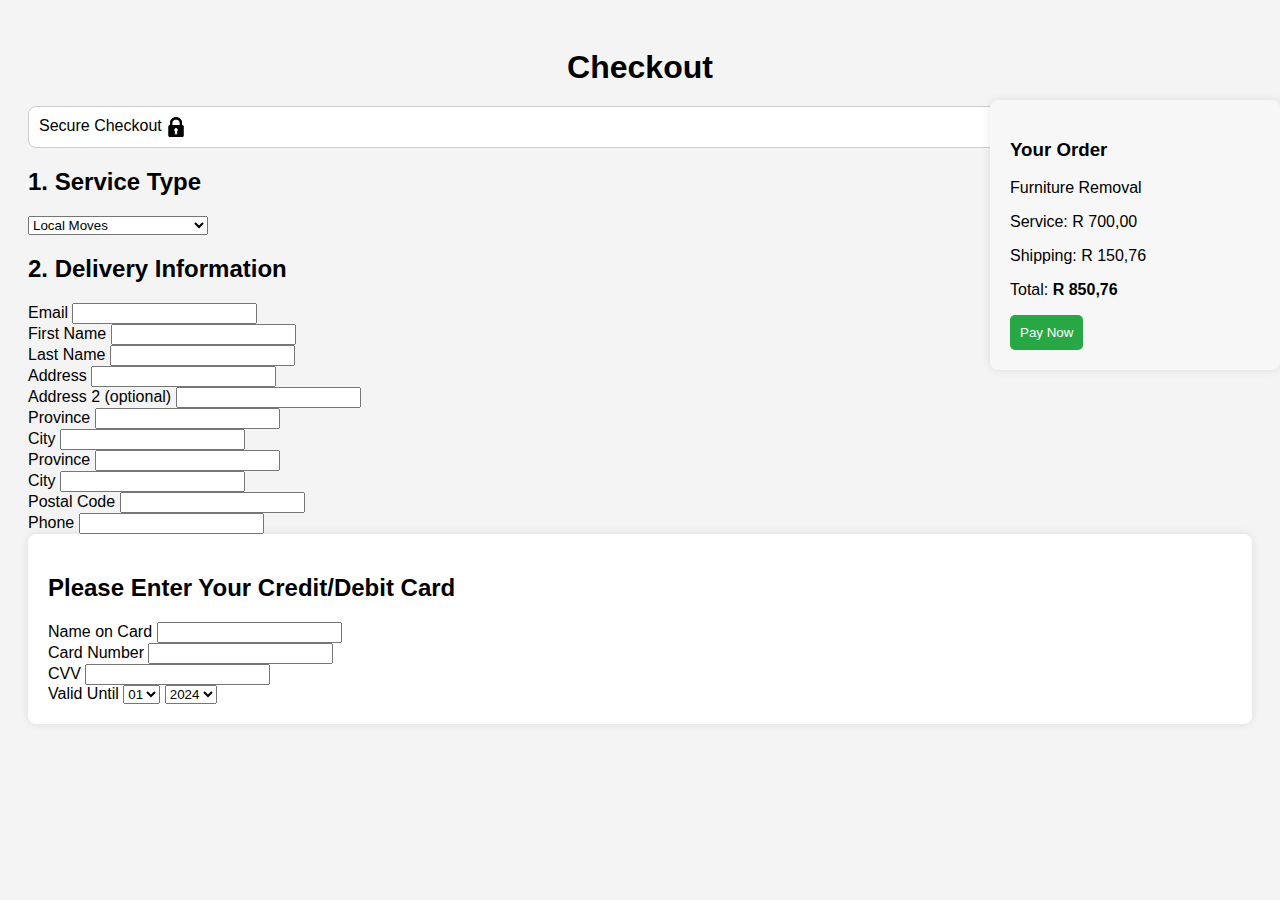
<file: NK_AND_TK_WEB/Checkout/Checkout.html>
<!DOCTYPE html>
<head>
    <link rel="stylesheet" href="styles.css">
</head>
<html lang="en">
    <h1 class="checkout-title">Checkout</h1>

    <div class="secure-checkout">
        <span class="secure-text">Secure Checkout <img img src="lock-icon.png" alt="Secure Checkout"></span>
        <span class="powered-by">powered-by Payments.com</span>
    </div>

    <!-- Service & Delivery Info -->
    <div class="service-type-selection">
        <h2>1. Service Type</h2>
        <select name="service-type" id="service-type">
            <option value="local-moves">Local Moves</option>
            <option value="furniture-removals">Furniture Removals</option>
            <option value="commercial-moves">Commercial Moves</option>
            <option value="packaging-material-supply">Packaging Material Supply</option>
            <option value="home-removals">Home Removals</option>
            <option value="packaging-services">Packaging Services</option>
        </select>
    </div>
    <div class="delivery-info">
        <h2>2. Delivery Information</h2>
        <form>
            <div class="form-group">
                <label for="email">Email</label>
                <input type="email" name="email" id="email" required>
            </div>

            <div class="form-group-inline">
                <div>
                    <label for="first-name">First Name</label>
                    <input type="text" name="first-name" id="first-name" required>
                </div>
                <div>
                    <label for="last-name">Last Name</label>
                    <input type="text" name="last-name" id="last-name" required>
                </div>
            </div>

            <div class="form-group">
                <label for="address">Address</label>
                <input type="text" name="address" id="address" required>
            </div>            
            <div class="form-group">
                <label for="address2">Address 2 (optional)</label>
                <input type="text" name="address2" id="address2">
            </div>

            <div class="form-group-inline">
                <div>
                    <label for="province">Province</label>
                    <input type="text" name="province" id="province" required>
                </div>
                <div>
                    <label for="city">City</label>
                    <input type="text" name="city" id="city" required>
                </div>
            </div>

            <div class="form-group-inline">
                <div>
                    <label for="province">Province</label>
                    <input type="text" name="province" id="province" required>
                </div>
                <div>
                    <label for="city">City</label>
                    <input type="text" name="city" id="city" required>
                </div>
            </div>
        </form>

        <div class="form-group-inline">
            <div>
                <label for="postal-code">Postal Code</label>
                <input type="text" name="postal-code" id="postal-code" required>
            </div>
            <div>
                <label for="phone">Phone</label>
                <input type="tel" name="phone" id="phone" required>
            </div>
        </div>
    </div>

    <!-- Payment Info -->
    <div class="payment-info-section">
        <h2>Please Enter Your Credit/Debit Card</h2>
        <div class="form-group">
            <label for="card-name">Name on Card</label>
            <input type="text" name="card-name" id="card-name" required>
        </div>

        <div class="form-group">
            <label for="card-number">Card Number</label>
            <input type="text" name="card-number" id="card-number" required>
        </div>

        <div class="form-group-inline">
            <div>
                <label for="cvv">CVV</label>
                <input type="number" name="cvv" id="cvv" required>
            </div>
        </div>

        <div>
            <label for="expiry-month">Valid Until</label>
            <select name="expiry-month" id="expiry-month" required>
                <option value="01">01</option>
                <option value="02">02</option>
                <option value="03">03</option>
                <option value="04">04</option>
                <option value="05">05</option>
                <option value="06">06</option>
                <option value="07">07</option>
                <option value="08">08</option>
                <option value="09">09</option>
                <option value="10">10</option>
                <option value="11">11</option>
                <option value="12">12</option>
            </select>

            <select name="expiry-year" id="expiry-year" required>
                <option value="2024">2024</option>
                <option value="2025">2025</option>
                <option value="2026">2026</option>
                <option value="2027">2027</option>
                <option value="2028">2028</option>
                <option value="2029">2029</option>
                <option value="2030">2030</option>
            </select>
        </div>
        
        <div class="order-summary">
            <h3>Your Order</h3>
            <p>Furniture Removal</p>
            <p>Service: R 700,00</p>
            <p>Shipping: R 150,76</p>
            <p>Total: <strong>R 850,76</strong></p>
            <button type="submit">Pay Now</button>
        </div>
    </div>
</html>
</file>
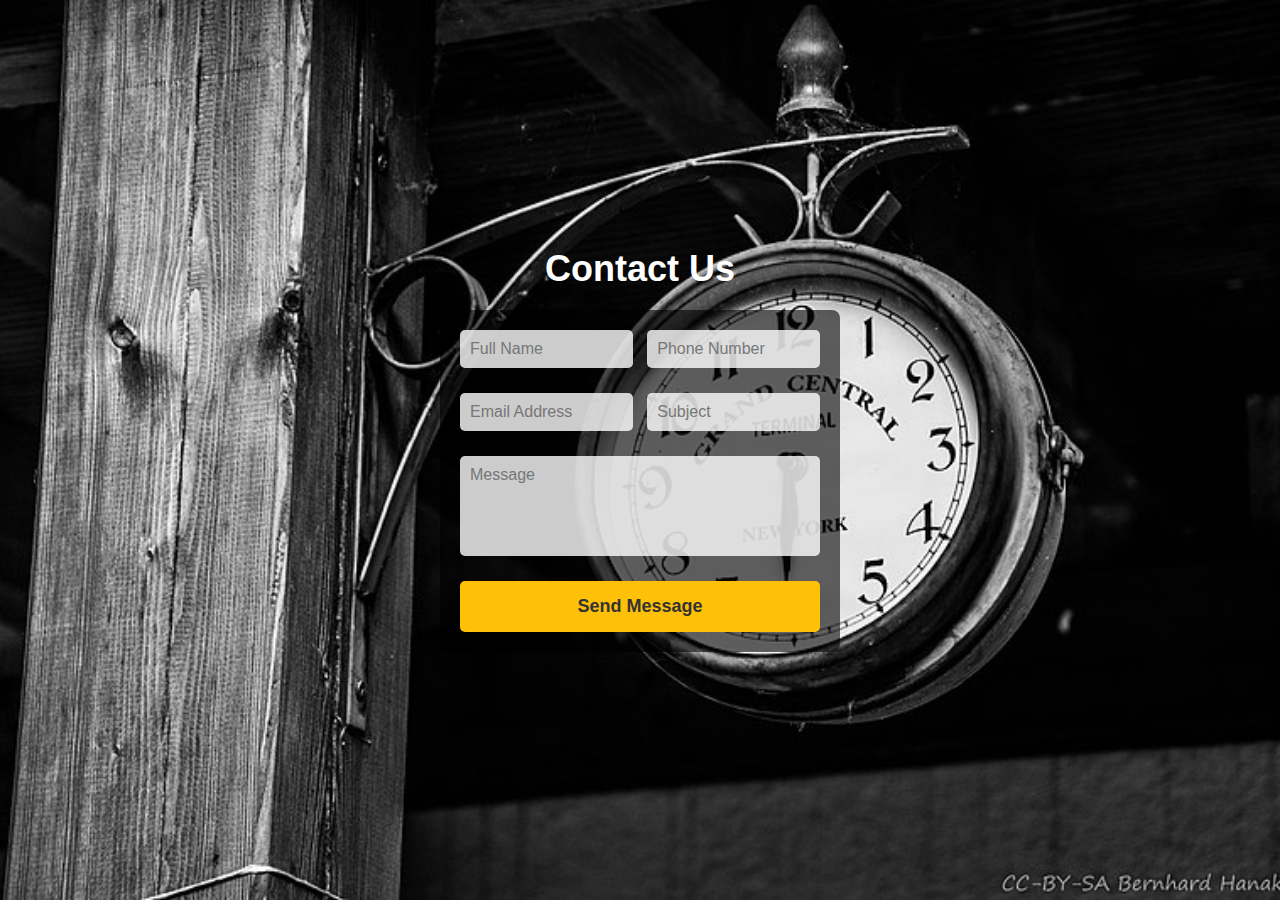
<file: NK_AND_TK_WEB/Contact/ContactUs.html>
<!DOCTYPE html>
<html lang="eng">
<head>
    <meta charset="UTF-8">
    <meta name="viewport" content="width=device-width, initial-scale=1.0">
    <title>Contact Us</title>
    <link rel="stylesheet" href="styles.css">
    <script src="https://cdn.emailjs.com/dist/email.min.js"></script>

</head>

<body>
    <div class="contact-container">
        <div class="breadcrumb">
            <h2>Contact Us</h2>
        </div>
        <div class="contact-form">
            <form id="contact-form" action="#" method="POST">
                <div class="form-row">
                    <input type="text" id="full-name" name="full-name" placeholder="Full Name" required>
                    <input type="tel" id="phone" name="phone" placeholder="Phone Number" required>
                </div>
                <div class="form-row">
                    <input type="email" id="email" name="email" placeholder="Email Address" required>
                    <input type="text" id="subject" name="subject" placeholder="Subject" required>
                </div>
                <div class="form-row">
                    <textarea id="message" name="message" placeholder="Message" required></textarea>
                </div>
                <button type="submit" class="btn-send">Send Message</button>
                </div>
            </form>
        </div>
    </div>

    <script>

        document.addEventListener("DOMContentLoaded", function() {
            // Initialize EmailJS with your Public Key
            (function() {
                emailjs.init("MqdCfFs0RpqJHw02c"); //Public API Key found in Account Settings
            })();

            // Handle form submission
            document.getElementById("contact-form").addEventListener("submit", function(event) {
                event.preventDefault(); // Prevent the default form submission

                // Send the form data using EmailJS
                emailjs.sendForm("service_uw08jrr", "template_sxtly6f", this)
                    .then(function(response) {
                        alert("Message sent successfully!");
                        document.getElementById("contact-form").reset(); // Clear the form
                    }, function(error) {
                        alert("Failed to send message: " + JSON.stringify(error));
                    });
            });
        });
    </script>

</body>
</html>
</file>
<file: NK_AND_TK_WEB/Checkout/styles.css>
body {
    font-family: Arial, sans-serif;
    background-color: #f4f4f4;
    padding: 20px;
}

h1.checkout-title {
    text-align: center;
    margin-bottom: 20px;
}

.secure-checkout {
    display: flex;
    justify-content: space-between;
    padding: 10px;
    background-color: #fff;
    border: 1px solid #ccc;
    border-radius: 8px;
}

.service-type-section, .delivery-info-section, .payment-info-section {
    background-color: #fff;
    padding: 20px;
    margin-bottom: 20px;
    border-radius: 8px;
    box-shadow: 0 0 10px rgba(0, 0, 0, 0.1);
}

.order-summary {
    position: absolute;
    right: 0;
    top: 100px;
    background-color: #f7f7f7;
    padding: 20px;
    width: 250px;
    border-radius: 8px;
    box-shadow: 0 0 10px rgba(0, 0, 0, 0.1);
}

button {
    background-color: #28a745;
    color: white;
    border: none;
    padding: 10px;
    cursor: pointer;
    border-radius: 5px;
}

button:hover {
    background-color: #218838;
}

.secure-checkout img {
    width: 20px; 
    height: 20px; 
    vertical-align: middle;
}
</file>
<file: NK_AND_TK_WEB/Contact/styles.css>
* {
    margin: 0;
    padding: 0;
    box-sizing: border-box;
    font-family: 'Arial', sans-serif;
}

body, html {
    height: 100%;
}

.contact-container {
    background-image: url('clock-wallpaper.jpeg'); /* Replace with the correct path to your background image */
    background-size: cover;
    background-position: center;
    height: 100vh;
    display: flex;
    flex-direction: column;
    align-items: center;
    justify-content: center;
}

.breadcrumb {
    text-align: center;
    color: #fff;
    margin-bottom: 20px;
}

.breadcrumb h2 {
    font-size: 36px;
    font-weight: bold;
}

.breadcrumb p {
    font-size: 18px;
}

.contact-form {
    background-color: rgba(0, 0, 0, 0.6);
    padding: 20px;
    border-radius: 8px;
    width: 400px;
}

form {
    display: flex;
    flex-direction: column;
}

.form-row {
    display: flex;
    justify-content: space-between;
    margin-bottom: 15px;
}

input, textarea {
    background-color: rgba(255, 255, 255, 0.8);
    border: none;
    padding: 10px;
    border-radius: 5px;
    width: 48%;
    margin-bottom: 10px;
    font-size: 16px;
    color: #333;
}

textarea {
    width: 100%;
    height: 100px;
    resize: none;
}

input::placeholder, textarea::placeholder {
    color: #777;
}

.btn-send {
    background-color: #ffc107;
    border: none;
    padding: 15px;
    font-size: 18px;
    font-weight: bold;
    color: #333;
    cursor: pointer;
    border-radius: 5px;
    width: 100%;
}

.btn-send:hover {
    background-color: #e0a800;
}

@media (max-width: 768px) {
    .contact-form {
        width: 100%;
        padding: 10px;
    }

    .form-row {
        flex-direction: column;
    }

    input, textarea {
        width: 100%;
    }
}
</file>
